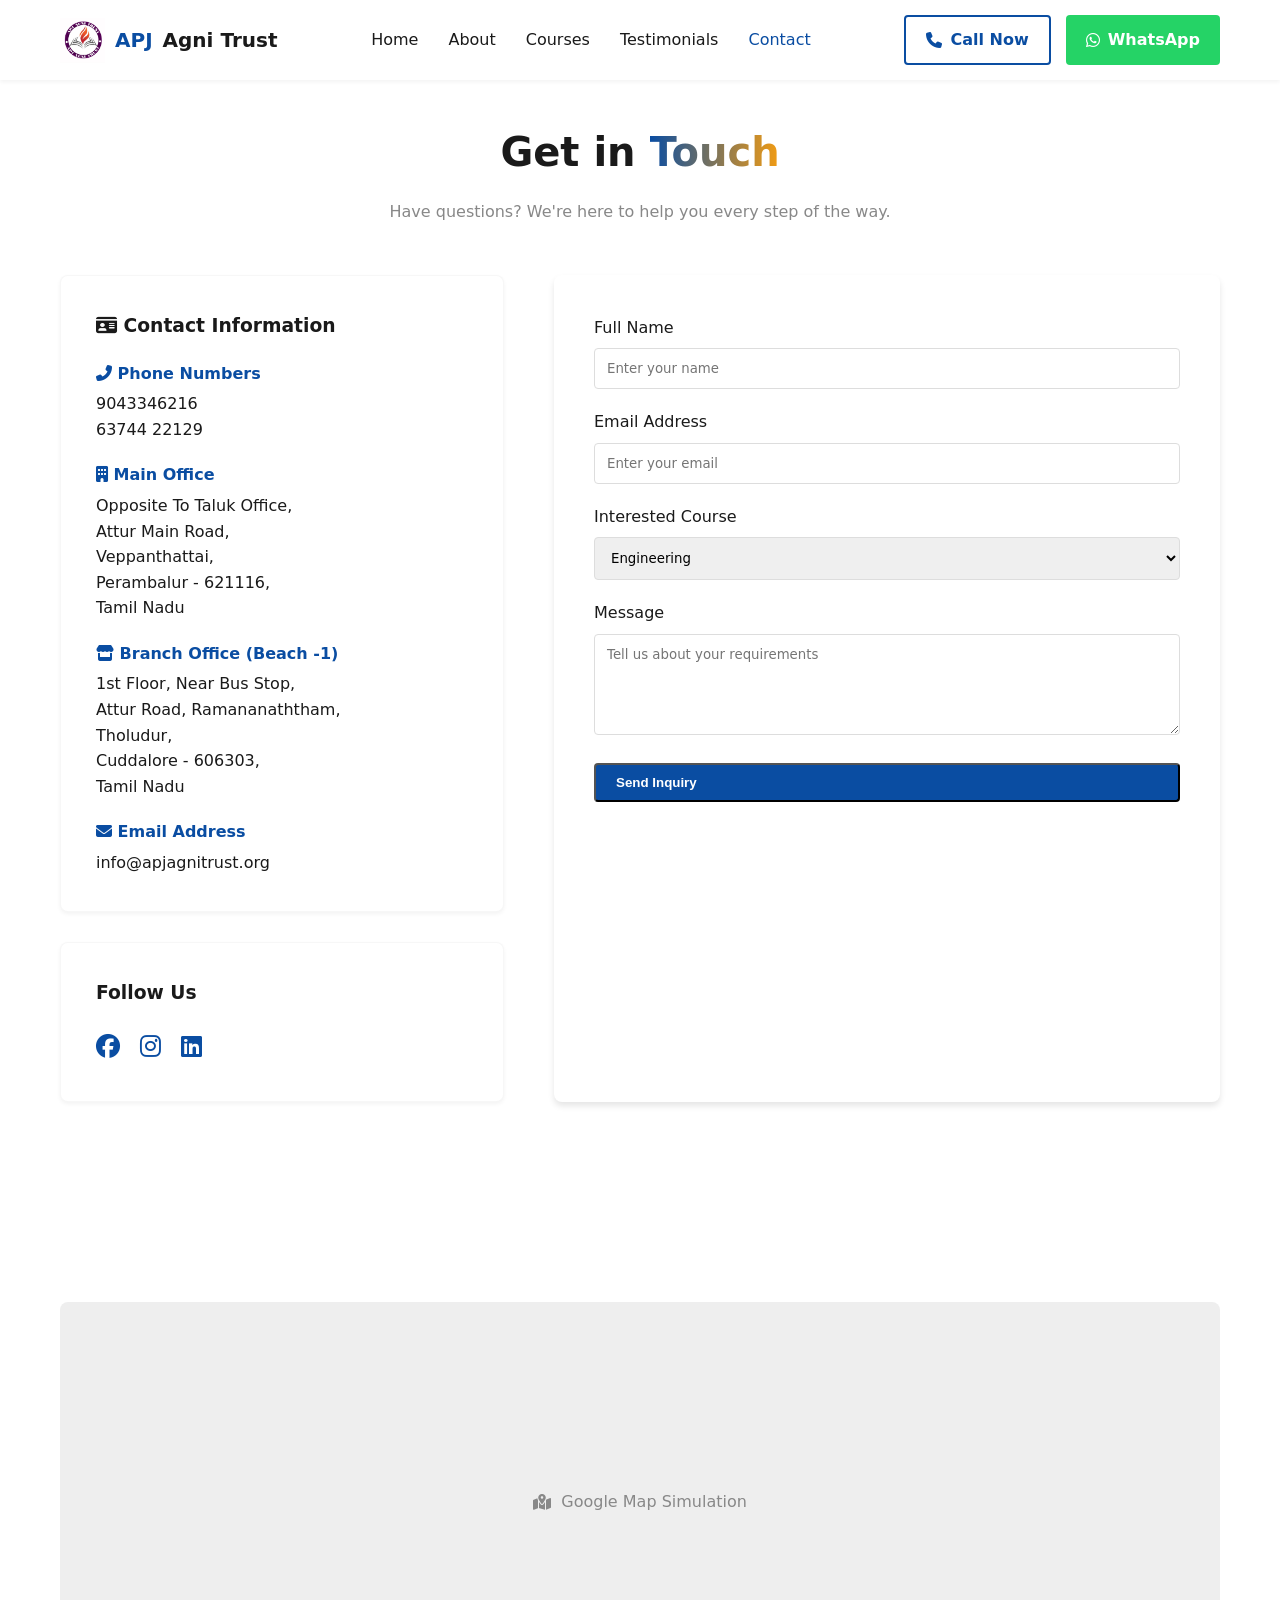
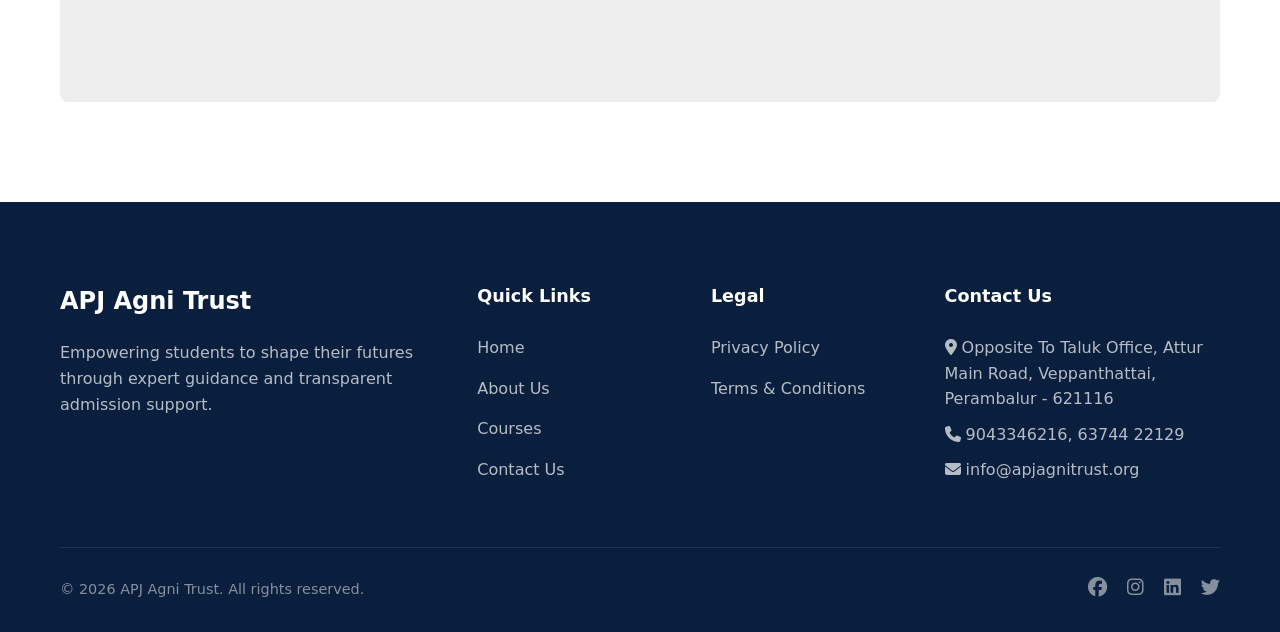
<file: contact.html>
<!DOCTYPE html>
<html lang="en">

<head>
    <meta charset="UTF-8">
    <meta name="viewport" content="width=device-width, initial-scale=1.0">
    <title>Contact Us | APJ Agni Trust</title>
    <link rel="stylesheet" href="https://cdnjs.cloudflare.com/ajax/libs/font-awesome/6.4.0/css/all.min.css">
    <link rel="stylesheet" href="styles/main.css">
    <style>
        .contact-form {
            background: white;
            padding: 40px;
            border-radius: var(--radius-md);
            box-shadow: var(--shadow-md);
        }

        .form-group {
            margin-bottom: 20px;
        }

        .form-group label {
            display: block;
            margin-bottom: 8px;
            font-weight: 500;
        }

        .form-group input,
        .form-group select,
        .form-group textarea {
            width: 100%;
            padding: 12px;
            border: 1px solid #ddd;
            border-radius: var(--radius-sm);
            font-family: inherit;
        }

        .contact-grid {
            display: grid;
            grid-template-columns: 1fr 1.5fr;
            gap: 50px;
        }
    </style>
</head>

<body>
    <div class="nav-overlay"></div>
    <div class="mobile-nav">
        <div class="mobile-nav-header">
            <a href="index.html" class="logo">
                <img src="assets/agintrustlogo.png" alt="Logo">
                <span>Agni Trust</span>
            </a>
            <div class="close-menu">
                <i class="fas fa-times"></i>
            </div>
        </div>
        <ul>
            <li><a href="index.html"><i class="fas fa-home"></i> Home</a></li>
            <li><a href="about.html"><i class="fas fa-info-circle"></i> About</a></li>
            <li><a href="courses.html"><i class="fas fa-graduation-cap"></i> Courses</a></li>
            <li><a href="index.html#testimonials"><i class="fas fa-star"></i> Testimonials</a></li>
            <li><a href="contact.html" class="active"><i class="fas fa-envelope"></i> Contact</a></li>
        </ul>
        <div class="mobile-nav-footer">
            <p><i class="fas fa-phone"></i> <a href="tel:9043346216" style="color: inherit;">9043346216</a>, <a href="tel:6374422129" style="color: inherit;">63744 22129</a></p>
            <p><i class="fas fa-envelope"></i> info@apjagnitrust.org</p>
        </div>
    </div>
    <header>
        <div class="container nav-container">
            <a href="index.html" class="logo">
                <img src="assets/agintrustlogo.png" alt="APJ Agni Trust Logo">
                APJ <span>Agni Trust</span>
            </a>

            <ul class="nav-links">
                <li><a href="index.html">Home</a></li>
                <li><a href="about.html">About</a></li>
                <li><a href="courses.html">Courses</a></li>

                <li><a href="index.html#testimonials">Testimonials</a></li>
                <li><a href="contact.html" class="active">Contact</a></li>
            </ul>

            <div class="nav-btns">
                <a href="tel:9043346216" class="btn btn-outline" id="call-btn">
                    <i class="fas fa-phone"></i> Call Now
                </a>
                <a href="https://wa.me/919043346216" class="btn btn-whatsapp">
                    <i class="fab fa-whatsapp"></i> WhatsApp
                </a>
            </div>

            <div class="menu-toggle">
                <i class="fas fa-bars"></i>
            </div>
        </div>
    </header>

    <section style="padding-top: 120px;">
        <div class="container">
            <h1 class="section-title">Get in <span class="text-gradient">Touch</span></h1>
            <p class="section-subtitle">Have questions? We're here to help you every step of the way.</p>

            <div class="contact-grid">
                <div>
                    <div class="card" style="margin-bottom: 30px;">
                        <h3 style="margin-bottom: 20px;"><i class="fas fa-id-card"></i> Contact Information</h3>
                        
                        <div style="margin-bottom: 20px;">
                            <h4 style="font-size: 1rem; color: var(--primary); margin-bottom: 5px;"><i class="fas fa-phone-alt"></i> Phone Numbers</h4>
                            <p><a href="tel:9043346216" style="color: inherit;">9043346216</a></p>
                            <p><a href="tel:6374422129" style="color: inherit;">63744 22129</a></p>
                        </div>

                        <div style="margin-bottom: 20px;">
                            <h4 style="font-size: 1rem; color: var(--primary); margin-bottom: 5px;"><i class="fas fa-building"></i> Main Office</h4>
                            <p>Opposite To Taluk Office,<br>
                            Attur Main Road,<br>
                            Veppanthattai,<br>
                            Perambalur - 621116,<br>
                            Tamil Nadu</p>
                        </div>

                        <div style="margin-bottom: 20px;">
                            <h4 style="font-size: 1rem; color: var(--primary); margin-bottom: 5px;"><i class="fas fa-store"></i> Branch Office (Beach -1)</h4>
                            <p>1st Floor, Near Bus Stop,<br>
                            Attur Road, Ramananaththam,<br>
                            Tholudur,<br>
                            Cuddalore - 606303,<br>
                            Tamil Nadu</p>
                        </div>

                        <div>
                            <h4 style="font-size: 1rem; color: var(--primary); margin-bottom: 5px;"><i class="fas fa-envelope"></i> Email Address</h4>
                            <p><a href="mailto:info@apjagnitrust.org" style="color: inherit;">info@apjagnitrust.org</a></p>
                        </div>
                    </div>
                    <div class="card">
                        <h3>Follow Us</h3>
                        <div
                            style="display: flex; gap: 20px; margin-top: 20px; font-size: 1.5rem; color: var(--primary);">
                            <a href="#"><i class="fab fa-facebook"></i></a>
                            <a href="#"><i class="fab fa-instagram"></i></a>
                            <a href="#"><i class="fab fa-linkedin"></i></a>
                        </div>
                    </div>
                </div>

                <div class="contact-form">
                    <form action="#" id="inquiryForm">
                        <div class="form-group">
                            <label>Full Name</label>
                            <input type="text" placeholder="Enter your name" required>
                        </div>
                        <div class="form-group">
                            <label>Email Address</label>
                            <input type="email" placeholder="Enter your email" required>
                        </div>
                        <div class="form-group">
                            <label>Interested Course</label>
                            <select>
                                <option>Engineering</option>
                                <option>MBA & Management</option>
                                <option>Medicine</option>
                                <option>Aviation</option>
                            </select>
                        </div>
                        <div class="form-group">
                            <label>Message</label>
                            <textarea rows="5" placeholder="Tell us about your requirements"></textarea>
                        </div>
                        <button type="submit" class="btn btn-primary" style="width: 100%;">Send Inquiry</button>
                    </form>
                </div>
            </div>
        </div>
    </section>

    <!-- Map Placeholder -->
    <section>
        <div class="container">
            <div
                style="width: 100%; height: 400px; background: #eee; border-radius: var(--radius-md); display: flex; align-items: center; justify-content: center; color: #888;">
                <i class="fas fa-map-marked-alt"></i> &nbsp; Google Map Simulation
            </div>
        </div>
    </section>

    <footer>
        <div class="container">
            <div class="footer-grid">
                <div>
                    <a href="#" class="footer-logo">
                        APJ <span>Agni Trust</span>
                    </a>
                    <p style="margin-top: 20px; color: rgba(255,255,255,0.7);">
                        Empowering students to shape their futures through expert guidance and transparent admission
                        support.
                    </p>
                </div>
                <div class="footer-links">
                    <h4>Quick Links</h4>
                    <ul>
                        <li><a href="index.html">Home</a></li>
                        <li><a href="about.html">About Us</a></li>
                        <li><a href="courses.html">Courses</a></li>
                        <li><a href="contact.html">Contact Us</a></li>
                    </ul>
                </div>
                <div class="footer-links">
                    <h4>Legal</h4>
                    <ul>
                        <li><a href="#">Privacy Policy</a></li>
                        <li><a href="#">Terms & Conditions</a></li>
                    </ul>
                </div>
                <div class="footer-links">
                    <h4>Contact Us</h4>
                    <p style="color: rgba(255,255,255,0.7);"><i class="fas fa-map-marker-alt"></i> Opposite To Taluk Office, Attur Main Road, Veppanthattai, Perambalur - 621116</p>
                    <p style="color: rgba(255,255,255,0.7); margin-top: 10px;"><i class="fas fa-phone"></i> 9043346216, 63744 22129</p>
                    <p style="color: rgba(255,255,255,0.7); margin-top: 10px;"><i class="fas fa-envelope"></i> info@apjagnitrust.org</p>
                </div>
            </div>
            <div class="footer-bottom">
                <p>&copy; 2026 APJ Agni Trust. All rights reserved.</p>
                <div style="display: flex; gap: 20px;">
                    <a href="#"><i class="fab fa-facebook"></i></a>
                    <a href="#"><i class="fab fa-instagram"></i></a>
                    <a href="#"><i class="fab fa-linkedin"></i></a>
                    <a href="#"><i class="fab fa-twitter"></i></a>
                </div>
            </div>
        </div>
    </footer>

    <script src="js/main.js"></script>
    <script>
        document.getElementById('inquiryForm').addEventListener('submit', function (e) {
            e.preventDefault();
            alert('Thank you for your inquiry! We will get back to you shortly.');
            this.reset();
        });
    </script>
</body>

</html>
</file>
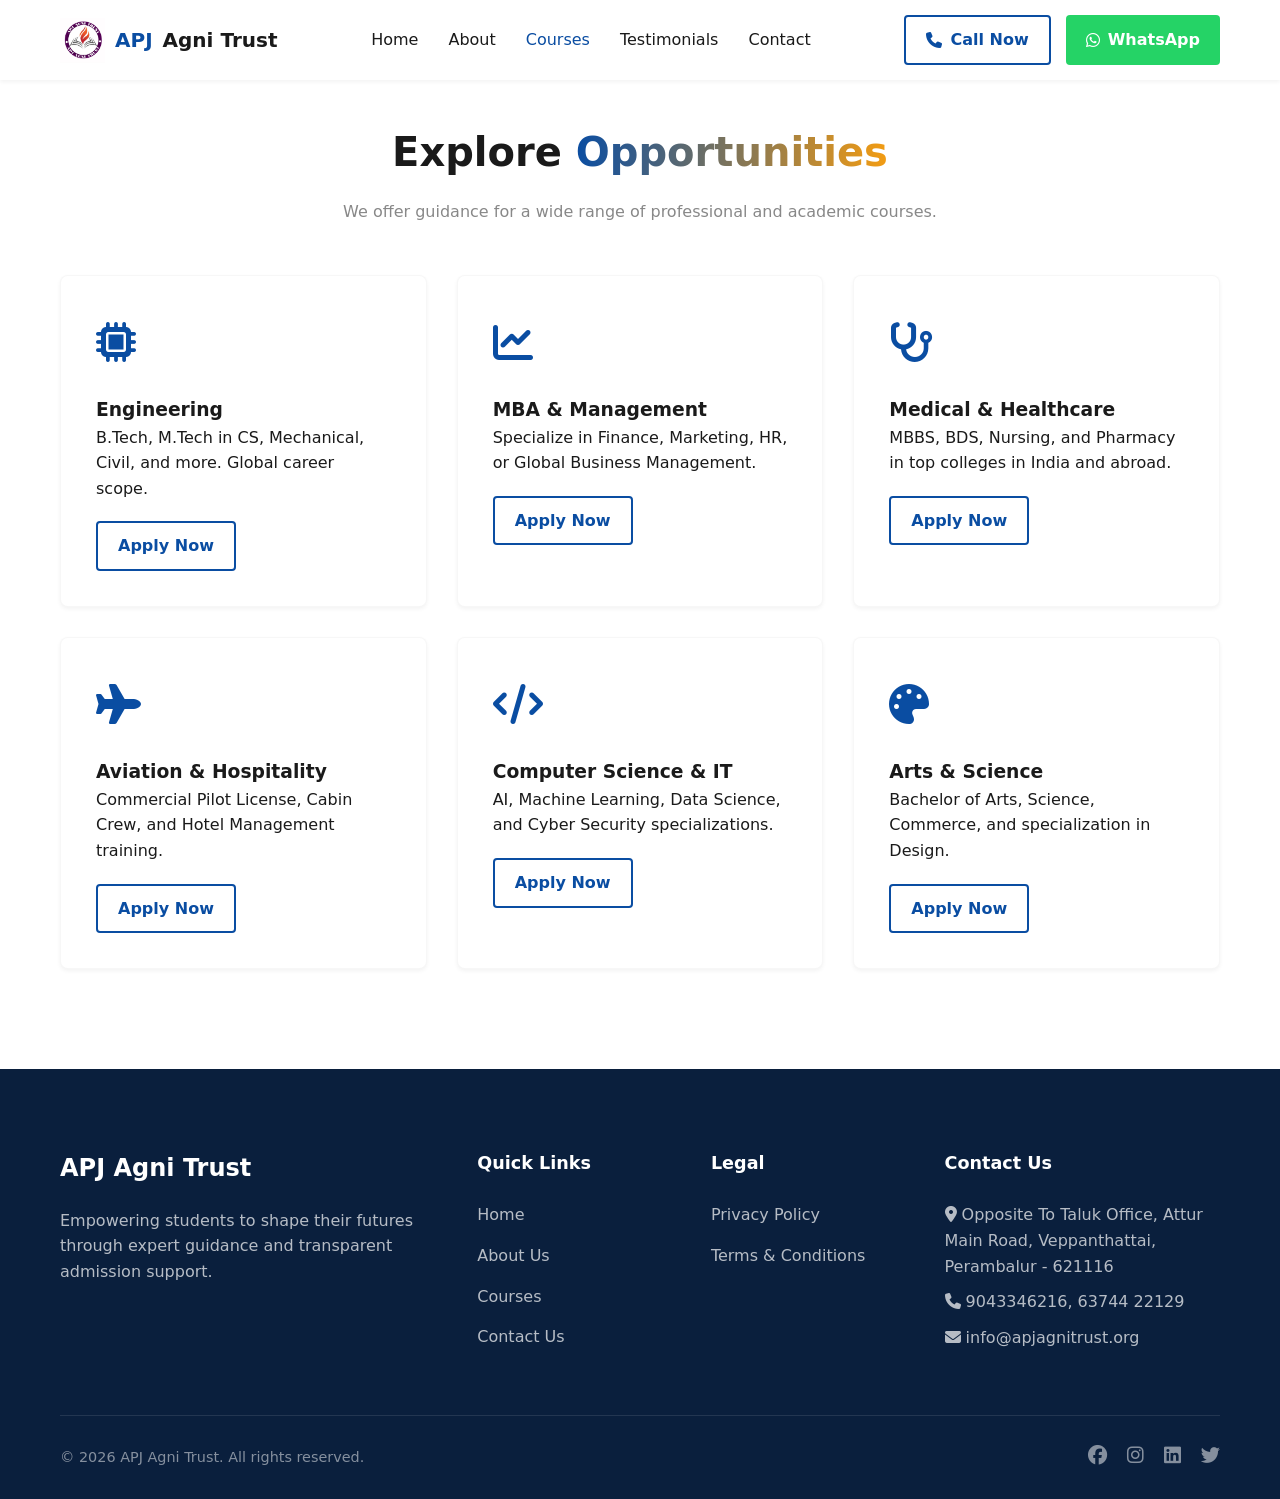
<file: courses.html>
<!DOCTYPE html>
<html lang="en">

<head>
    <meta charset="UTF-8">
    <meta name="viewport" content="width=device-width, initial-scale=1.0">
    <title>Popular Courses | APJ Agni Trust</title>
    <link rel="stylesheet" href="https://cdnjs.cloudflare.com/ajax/libs/font-awesome/6.4.0/css/all.min.css">
    <link rel="stylesheet" href="styles/main.css">
</head>

<body>
    <div class="nav-overlay"></div>
    <div class="mobile-nav">
        <div class="mobile-nav-header">
            <a href="index.html" class="logo">
                <img src="assets/agintrustlogo.png" alt="Logo">
                <span>Agni Trust</span>
            </a>
            <div class="close-menu">
                <i class="fas fa-times"></i>
            </div>
        </div>
        <ul>
            <li><a href="index.html"><i class="fas fa-home"></i> Home</a></li>
            <li><a href="about.html"><i class="fas fa-info-circle"></i> About</a></li>
            <li><a href="courses.html" class="active"><i class="fas fa-graduation-cap"></i> Courses</a></li>
            <li><a href="index.html#testimonials"><i class="fas fa-star"></i> Testimonials</a></li>
            <li><a href="contact.html"><i class="fas fa-envelope"></i> Contact</a></li>
        </ul>
        <div class="mobile-nav-footer">
            <p><i class="fas fa-phone"></i> <a href="tel:9043346216" style="color: inherit;">9043346216</a>, <a href="tel:6374422129" style="color: inherit;">63744 22129</a></p>
            <p><i class="fas fa-envelope"></i> info@apjagnitrust.org</p>
        </div>
    </div>
    <header>
        <div class="container nav-container">
            <a href="index.html" class="logo">
                <img src="assets/agintrustlogo.png" alt="APJ Agni Trust Logo">
                APJ <span>Agni Trust</span>
            </a>

            <ul class="nav-links">
                <li><a href="index.html">Home</a></li>
                <li><a href="about.html">About</a></li>
                <li><a href="courses.html" class="active">Courses</a></li>

                <li><a href="index.html#testimonials">Testimonials</a></li>
                <li><a href="contact.html">Contact</a></li>
            </ul>

            <div class="nav-btns">
                <a href="tel:9043346216" class="btn btn-outline" id="call-btn">
                    <i class="fas fa-phone"></i> Call Now
                </a>
                <a href="https://wa.me/919043346216" class="btn btn-whatsapp">
                    <i class="fab fa-whatsapp"></i> WhatsApp
                </a>
            </div>

            <div class="menu-toggle">
                <i class="fas fa-bars"></i>
            </div>
        </div>
    </header>

    <section style="padding-top: 120px;">
        <div class="container">
            <h1 class="section-title">Explore <span class="text-gradient">Opportunities</span></h1>
            <p class="section-subtitle">We offer guidance for a wide range of professional and academic courses.</p>

            <div class="card-grid">
                <div class="card">
                    <div class="card-icon"><i class="fas fa-microchip"></i></div>
                    <h3>Engineering</h3>
                    <p>B.Tech, M.Tech in CS, Mechanical, Civil, and more. Global career scope.</p>
                    <a href="contact.html" class="btn btn-outline" style="margin-top: 20px;">Apply Now</a>
                </div>
                <div class="card">
                    <div class="card-icon"><i class="fas fa-chart-line"></i></div>
                    <h3>MBA & Management</h3>
                    <p>Specialize in Finance, Marketing, HR, or Global Business Management.</p>
                    <a href="contact.html" class="btn btn-outline" style="margin-top: 20px;">Apply Now</a>
                </div>
                <div class="card">
                    <div class="card-icon"><i class="fas fa-stethoscope"></i></div>
                    <h3>Medical & Healthcare</h3>
                    <p>MBBS, BDS, Nursing, and Pharmacy in top colleges in India and abroad.</p>
                    <a href="contact.html" class="btn btn-outline" style="margin-top: 20px;">Apply Now</a>
                </div>
                <div class="card">
                    <div class="card-icon"><i class="fas fa-plane"></i></div>
                    <h3>Aviation & Hospitality</h3>
                    <p>Commercial Pilot License, Cabin Crew, and Hotel Management training.</p>
                    <a href="contact.html" class="btn btn-outline" style="margin-top: 20px;">Apply Now</a>
                </div>
                <div class="card">
                    <div class="card-icon"><i class="fas fa-code"></i></div>
                    <h3>Computer Science & IT</h3>
                    <p>AI, Machine Learning, Data Science, and Cyber Security specializations.</p>
                    <a href="contact.html" class="btn btn-outline" style="margin-top: 20px;">Apply Now</a>
                </div>
                <div class="card">
                    <div class="card-icon"><i class="fas fa-palette"></i></div>
                    <h3>Arts & Science</h3>
                    <p>Bachelor of Arts, Science, Commerce, and specialization in Design.</p>
                    <a href="contact.html" class="btn btn-outline" style="margin-top: 20px;">Apply Now</a>
                </div>
            </div>
        </div>
    </section>

    <footer>
        <div class="container">
            <div class="footer-grid">
                <div>
                    <a href="#" class="footer-logo">
                        APJ <span>Agni Trust</span>
                    </a>
                    <p style="margin-top: 20px; color: rgba(255,255,255,0.7);">
                        Empowering students to shape their futures through expert guidance and transparent admission
                        support.
                    </p>
                </div>
                <div class="footer-links">
                    <h4>Quick Links</h4>
                    <ul>
                        <li><a href="index.html">Home</a></li>
                        <li><a href="about.html">About Us</a></li>
                        <li><a href="courses.html">Courses</a></li>
                        <li><a href="contact.html">Contact Us</a></li>
                    </ul>
                </div>
                <div class="footer-links">
                    <h4>Legal</h4>
                    <ul>
                        <li><a href="#">Privacy Policy</a></li>
                        <li><a href="#">Terms & Conditions</a></li>
                    </ul>
                </div>
                <div class="footer-links">
                    <h4>Contact Us</h4>
                    <p style="color: rgba(255,255,255,0.7);"><i class="fas fa-map-marker-alt"></i> Opposite To Taluk Office, Attur Main Road, Veppanthattai, Perambalur - 621116</p>
                    <p style="color: rgba(255,255,255,0.7); margin-top: 10px;"><i class="fas fa-phone"></i> 9043346216, 63744 22129</p>
                    <p style="color: rgba(255,255,255,0.7); margin-top: 10px;"><i class="fas fa-envelope"></i> info@apjagnitrust.org</p>
                </div>
            </div>
            <div class="footer-bottom">
                <p>&copy; 2026 APJ Agni Trust. All rights reserved.</p>
                <div style="display: flex; gap: 20px;">
                    <a href="#"><i class="fab fa-facebook"></i></a>
                    <a href="#"><i class="fab fa-instagram"></i></a>
                    <a href="#"><i class="fab fa-linkedin"></i></a>
                    <a href="#"><i class="fab fa-twitter"></i></a>
                </div>
            </div>
        </div>
    </footer>

    <script src="js/main.js"></script>
</body>

</html>
</file>
<file: styles/main.css>
:root {
    --primary: #0a4da2;
    --primary-dark: #073a7a;
    --secondary: #f39c12;
    --text-dark: #1a1a1a;
    --text-light: #555;
    --text-muted: #888;
    --bg-light: #f8f9fa;
    --white: #ffffff;
    --radius-sm: 4px;
    --radius-md: 8px;
    --radius-lg: 16px;
    --shadow-sm: 0 2px 4px rgba(0,0,0,0.05);
    --shadow-md: 0 4px 6px rgba(0,0,0,0.1);
    --shadow-lg: 0 10px 15px -3px rgba(0,0,0,0.1);
    --grad-surface: linear-gradient(135deg, #fdfbfb 0%, #ebedee 100%);
    --nav-height: 80px;
}

* {
    margin: 0;
    padding: 0;
    box-sizing: border-box;
}

body {
    font-family: 'Inter', system-ui, -apple-system, sans-serif;
    color: var(--text-dark);
    line-height: 1.6;
    overflow-x: hidden;
}

.container {
    max-width: 1200px;
    margin: 0 auto;
    padding: 0 20px;
}

a {
    text-decoration: none;
    color: inherit;
    transition: 0.3s;
}

ul {
    list-style: none;
}

img {
    max-width: 100%;
}

/* Header & Navigation */
header {
    height: var(--nav-height);
    background: rgba(255, 255, 255, 0.95);
    backdrop-filter: blur(10px);
    position: fixed;
    top: 0;
    left: 0;
    right: 0;
    z-index: 1000;
    display: flex;
    align-items: center;
    box-shadow: var(--shadow-sm);
}

.nav-container {
    display: flex;
    justify-content: space-between;
    align-items: center;
    width: 100%;
}

.logo {
    display: flex;
    align-items: center;
    gap: 10px;
    font-weight: 700;
    font-size: 1.25rem;
    color: var(--primary);
}

.logo img {
    height: 45px;
}

.logo span {
    color: var(--text-dark);
}

.nav-links {
    display: flex;
    gap: 30px;
}

.nav-links a {
    font-weight: 500;
    color: var(--text-dark);
}

.nav-links a:hover,
.nav-links a.active {
    color: var(--primary);
}

.nav-btns {
    display: flex;
    gap: 15px;
}

.btn {
    padding: 10px 20px;
    border-radius: var(--radius-sm);
    font-weight: 600;
    cursor: pointer;
    display: inline-flex;
    align-items: center;
    gap: 8px;
    transition: 0.3s;
}

.btn-primary {
    background: var(--primary);
    color: var(--white);
}

.btn-primary:hover {
    background: var(--primary-dark);
    transform: translateY(-2px);
}

.btn-outline {
    border: 2px solid var(--primary);
    color: var(--primary);
}

.btn-outline:hover {
    background: var(--primary);
    color: var(--white);
}

.btn-whatsapp {
    background: #25d366;
    color: white;
}

.btn-whatsapp:hover {
    background: #128c7e;
    transform: translateY(-2px);
}

/* Hero Section */
.hero {
    padding: calc(var(--nav-height) + 60px) 0 80px;
    background: var(--grad-surface);
    min-height: 80vh;
    display: flex;
    align-items: center;
}

.hero .container {
    display: grid;
    grid-template-columns: 1fr 1fr;
    gap: 40px;
    align-items: center;
}

.hero-content h1 {
    font-size: 3.5rem;
    line-height: 1.1;
    margin-bottom: 20px;
    color: var(--primary-dark);
}

.text-gradient {
    background: linear-gradient(90deg, var(--primary), var(--secondary));
    -webkit-background-clip: text;
    -webkit-text-fill-color: transparent;
}

.hero-content p {
    font-size: 1.2rem;
    color: var(--text-light);
    margin-bottom: 35px;
    max-width: 500px;
}

.hero-btns {
    display: flex;
    gap: 20px;
    margin-bottom: 40px;
}

.hero-image img {
    border-radius: var(--radius-lg);
    box-shadow: var(--shadow-lg);
}

/* Section Common */
section {
    padding: 100px 0;
}

.section-title {
    text-align: center;
    font-size: 2.5rem;
    margin-bottom: 15px;
}

.section-subtitle {
    text-align: center;
    color: var(--text-muted);
    max-width: 600px;
    margin: 0 auto 50px;
}

/* Cards */
.card-grid {
    display: grid;
    grid-template-columns: repeat(auto-fit, minmax(280px, 1fr));
    gap: 30px;
}

.card {
    background: var(--white);
    padding: 35px;
    border-radius: var(--radius-md);
    box-shadow: var(--shadow-sm);
    transition: 0.3s;
    border: 1px solid rgba(0,0,0,0.03);
}

.card:hover {
    transform: translateY(-10px);
    box-shadow: var(--shadow-lg);
}

.card-icon {
    font-size: 2.5rem;
    color: var(--primary);
    margin-bottom: 20px;
}

/* Mobile Nav */
.menu-toggle {
    display: none;
    font-size: 1.5rem;
    cursor: pointer;
}

.mobile-nav {
    position: fixed;
    top: 0;
    right: -100%;
    width: 300px;
    height: 100vh;
    background: var(--white);
    z-index: 2000;
    padding: 30px;
    transition: 0.4s cubic-bezier(0.4, 0, 0.2, 1);
    box-shadow: -10px 0 20px rgba(0,0,0,0.1);
}

.mobile-nav.open {
    right: 0;
}

.nav-overlay {
    position: fixed;
    top: 0;
    left: 0;
    width: 100%;
    height: 100%;
    background: rgba(0,0,0,0.5);
    z-index: 1500;
    opacity: 0;
    visibility: hidden;
    transition: 0.3s;
}

.nav-overlay.open {
    opacity: 1;
    visibility: visible;
}

.mobile-nav ul li {
    margin-bottom: 20px;
}

.mobile-nav ul li a {
    font-size: 1.2rem;
    font-weight: 600;
    display: flex;
    align-items: center;
    gap: 15px;
}

/* Testimonials */
.testimonials {
    background: #fdfbfb;
}

.testimonial-card {
    background: var(--white);
    padding: 30px;
    border-radius: var(--radius-md);
    box-shadow: var(--shadow-sm);
}

.testimonial-user {
    display: flex;
    align-items: center;
    gap: 15px;
    margin-top: 20px;
}

.testimonial-user img {
    width: 50px;
    height: 50px;
    border-radius: 50%;
    object-fit: cover;
}

/* Footer */
footer {
    background: #0a1f3d;
    color: var(--white);
    padding: 80px 0 30px;
}

.footer-grid {
    display: grid;
    grid-template-columns: 2fr 1fr 1fr 1.5fr;
    gap: 50px;
    margin-bottom: 50px;
}

.footer-logo {
    font-size: 1.5rem;
    font-weight: 700;
}

.footer-links h4 {
    margin-bottom: 25px;
    font-size: 1.1rem;
}

.footer-links ul li {
    margin-bottom: 15px;
}

.footer-links ul li a {
    color: rgba(255,255,255,0.7);
}

.footer-links ul li a:hover {
    color: var(--white);
    padding-left: 5px;
}

.footer-bottom {
    padding-top: 30px;
    border-top: 1px solid rgba(255,255,255,0.1);
    display: flex;
    justify-content: space-between;
    align-items: center;
    color: rgba(255,255,255,0.5);
    font-size: 0.9rem;
}

.footer-bottom i {
    font-size: 1.2rem;
}

/* Responsive */
@media (max-width: 991px) {
    .nav-links, .nav-btns {
        display: none;
    }
    .menu-toggle {
        display: block;
    }
    .hero .container {
        grid-template-columns: 1fr;
        text-align: center;
    }
    .hero-content h1 {
        font-size: 2.5rem;
    }
    .hero-btns {
        justify-content: center;
    }
    .hero-content p {
        margin: 0 auto 35px;
    }
    .footer-grid {
        grid-template-columns: 1fr 1fr;
    }
}

@media (max-width: 576px) {
    .footer-grid {
        grid-template-columns: 1fr;
    }
    .footer-bottom {
        flex-direction: column;
        gap: 20px;
        text-align: center;
    }
}
/* Social Services Section */
.social-services {
    background: #f9fafc;
    padding: 80px 0;
}

.social-gallery {
    display: grid;
    grid-template-columns: repeat(auto-fit, minmax(280px, 1fr));
    gap: 25px;
    margin-bottom: 50px;
}

.gallery-item {
    position: relative;
    overflow: hidden;
    border-radius: var(--radius-md);
    height: 200px;
    box-shadow: var(--shadow-sm);
}

.gallery-item img {
    width: 100%;
    height: 100%;
    object-fit: cover;
    transition: transform 0.5s cubic-bezier(0.4, 0, 0.2, 1);
}

.gallery-item:hover img {
    transform: scale(1.1);
}

.social-video-container {
    max-width: 900px;
    margin: 0 auto;
    border-radius: var(--radius-lg);
    overflow: hidden;
    box-shadow: var(--shadow-lg);
}

.social-video-container video {
    width: 100%;
    display: block;
}

@media (max-width: 576px) {
    .social-gallery {
        grid-template-columns: repeat(auto-fit, minmax(100%, 1fr));
    }
    .gallery-item {
        height: 250px;
    }
}
/* Colleges Grid Update */
.colleges-scroll-container {
    overflow-x: auto;
    padding: 20px 0;
    scroll-snap-type: x mandatory;
    scrollbar-width: none; /* Firefox */
    -ms-overflow-style: none; /* IE/Edge */
    cursor: grab;
}

.colleges-scroll-container::-webkit-scrollbar {
    display: none; /* Chrome/Safari */
}

.colleges-scroll-container:active {
    cursor: grabbing;
}

.colleges-grid {
    display: grid;
    grid-template-rows: repeat(2, 1fr);
    grid-auto-flow: column;
    gap: 30px;
    width: max-content;
}

.colleges-grid .card {
    scroll-snap-align: start;
    flex-shrink: 0;
    /* 3 columns visible on desktop: (Container Width - Gaps) / 3 */
    width: calc((1200px - (2 * 30px)) / 3); 
    display: flex;
    flex-direction: column;
    height: 420px; /* Fixed height for true uniformity */
    padding: 30px;
}

/* Make the description take up flexible space to push button down */
.colleges-grid .card p:nth-of-type(2) {
    flex-grow: 1;
    margin-bottom: 0;
}

.colleges-grid .card .btn {
    margin-top: 20px;
}

/* Responsive Grid Adjustments */
@media (min-width: 1201px) {
    .colleges-grid .card {
        width: calc((1200px - (2 * 30px)) / 3);
    }
}

@media (max-width: 1200px) {
    .colleges-grid {
        gap: 25px;
    }
    .colleges-grid .card {
        /* 2.5 columns to show a peek of the next one */
        width: calc((100vw - 40px - (2 * 25px)) / 2.5); 
    }
}

@media (max-width: 767px) {
    .colleges-grid {
        gap: 20px;
    }
    .colleges-grid .card {
        /* 1.2 columns for a clean mobile scroll peek */
        width: calc(100vw - 80px);
    }
}


/* Colleges Slider Overhaul (Absolute Arrows) */
.colleges-header {
    margin-bottom: 30px;
}

.colleges-slider-wrapper {
    position: relative;
    padding: 0 10px; /* Some room for arrows on larger screens */
}

.colleges-controls {
    position: absolute;
    top: 50%;
    transform: translateY(-50%);
    left: -22px;
    right: -22px;
    display: flex;
    justify-content: space-between;
    pointer-events: none; /* Don't block clicks to cards beneath */
    z-index: 100;
}

.control-btn {
    width: 44px;
    height: 44px;
    background: var(--white);
    border: 1px solid rgba(0,0,0,0.1);
    border-radius: 50%;
    display: flex;
    align-items: center;
    justify-content: center;
    font-size: 1rem;
    color: var(--primary);
    cursor: pointer;
    transition: all 0.25s ease;
    box-shadow: 0 4px 12px rgba(0,0,0,0.1);
    pointer-events: auto; /* Re-enable clicks for the buttons */
}

.control-btn:hover {
    background: var(--primary);
    color: var(--white);
    transform: scale(1.1);
    box-shadow: 0 6px 16px rgba(0,0,0,0.15);
}

@media (max-width: 1240px) {
    .colleges-controls {
        left: 0;
        right: 0;
        padding: 0 10px;
    }
    .control-btn {
        width: 38px;
        height: 38px;
        background: rgba(255,255,255,0.9);
    }
}

@media (max-width: 767px) {
    .colleges-header {
        text-align: center;
    }
    .colleges-header div {
        display: flex;
        flex-direction: column;
        align-items: center;
    }
}
</file>
